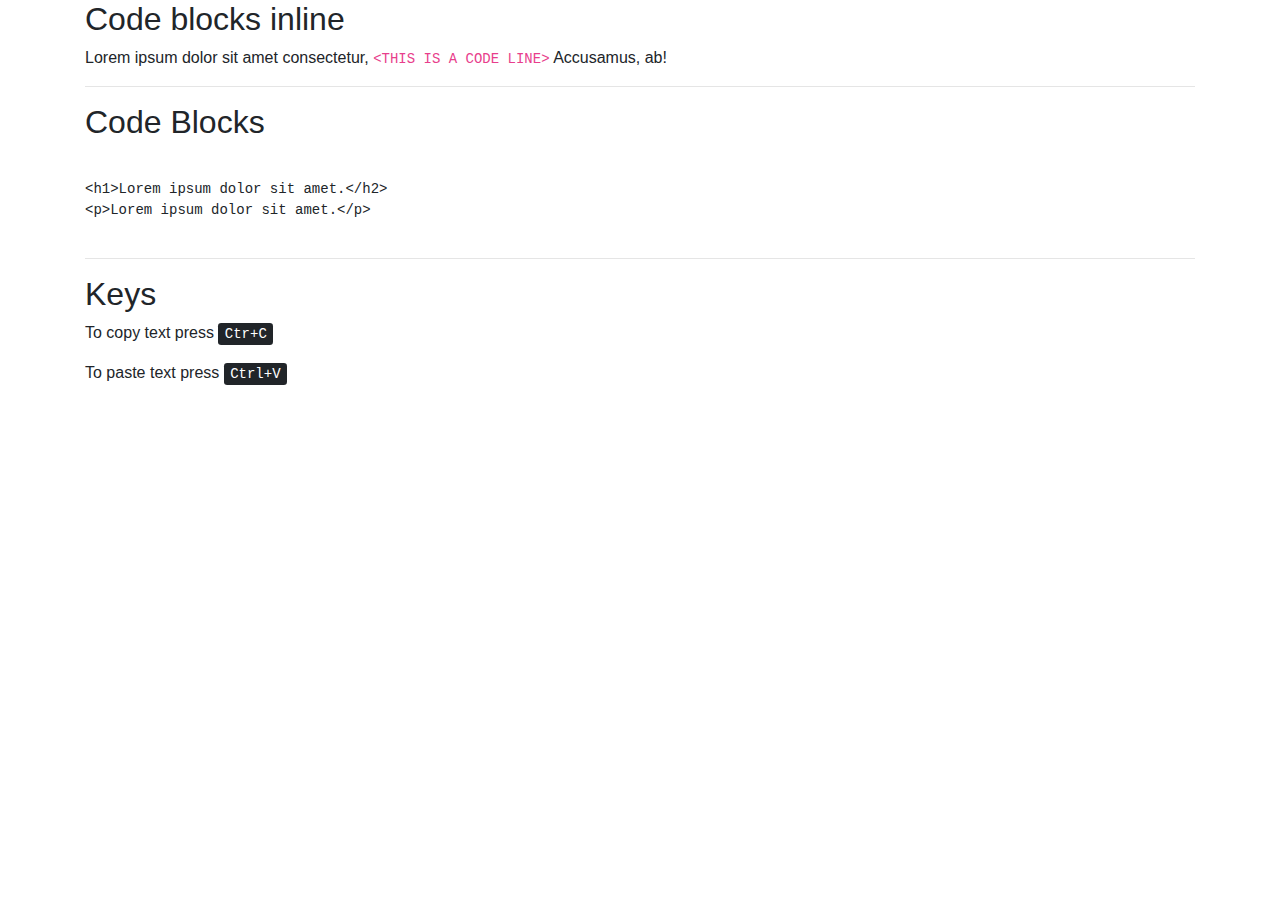
<file: code-blocks.html>
<!DOCTYPE html>
<html>

<head>
	<meta charset="utf-8">
	<meta http-equiv="X-UA-Compatible" content="IE=edge">
	<title>Page Title</title>
	<meta name="viewport" content="width=device-width, initial-scale=1, shrink-to-fit=no">
	<link rel="stylesheet" href="https://stackpath.bootstrapcdn.com/bootstrap/4.3.1/css/bootstrap.min.css"
		integrity="sha384-ggOyR0iXCbMQv3Xipma34MD+dH/1fQ784/j6cY/iJTQUOhcWr7x9JvoRxT2MZw1T" crossorigin="anonymous">
	<title>Grid</title>
</head>

<body>
	<div class="container">
		<div class="row">

		</div>
	</div>







	<script src="https://code.jquery.com/jquery-3.3.1.slim.min.js"
		integrity="sha384-q8i/X+965DzO0rT7abK41JStQIAqVgRVzpbzo5smXKp4YfRvH+8abtTE1Pi6jizo" crossorigin="anonymous">
	</script>
	<script src="https://cdnjs.cloudflare.com/ajax/libs/popper.js/1.14.7/umd/popper.min.js"
		integrity="sha384-UO2eT0CpHqdSJQ6hJty5KVphtPhzWj9WO1clHTMGa3JDZwrnQq4sF86dIHNDz0W1" crossorigin="anonymous">
	</script>
	<script src="https://stackpath.bootstrapcdn.com/bootstrap/4.3.1/js/bootstrap.min.js"
		integrity="sha384-JjSmVgyd0p3pXB1rRibZUAYoIIy6OrQ6VrjIEaFf/nJGzIxFDsf4x0xIM+B07jRM" crossorigin="anonymous">
	</script>
</body>

</html>
<!DOCTYPE html>
<html>

<head>
	<meta charset="utf-8">
	<meta http-equiv="X-UA-Compatible" content="IE=edge">
	<title>Page Title</title>
	<meta name="viewport" content="width=device-width, initial-scale=1, shrink-to-fit=no">
	<link rel="stylesheet" href="https://stackpath.bootstrapcdn.com/bootstrap/4.3.1/css/bootstrap.min.css"
		integrity="sha384-ggOyR0iXCbMQv3Xipma34MD+dH/1fQ784/j6cY/iJTQUOhcWr7x9JvoRxT2MZw1T" crossorigin="anonymous">
	<title>Grid</title>
</head>

<body>
	<div class="container">
		<div class="row">
			<div class="col-12">
				<h2>Code blocks inline</h2>
				<p>Lorem ipsum dolor sit amet consectetur, <code>&lt;THIS IS A CODE LINE&gt;</code> Accusamus, ab!</p>
				<hr>
				<h2>Code Blocks</h2>
				<p>
<pre>
<code>
&lt;h1&gt;Lorem ipsum dolor sit amet.&lt;/h2&gt;
&lt;p&gt;Lorem ipsum dolor sit amet.&lt;/p&gt;
</code>
</pre>
				</p>

				<hr>

				<h2> Keys </h2>
				<p>To copy text press <kbd>Ctr+C</kbd></p>
				<p>To paste text press <kbd>Ctrl+V</kbd></p>

			</div>
		</div>
	</div>







	<script src="https://code.jquery.com/jquery-3.3.1.slim.min.js"
		integrity="sha384-q8i/X+965DzO0rT7abK41JStQIAqVgRVzpbzo5smXKp4YfRvH+8abtTE1Pi6jizo" crossorigin="anonymous">
	</script>
	<script src="https://cdnjs.cloudflare.com/ajax/libs/popper.js/1.14.7/umd/popper.min.js"
		integrity="sha384-UO2eT0CpHqdSJQ6hJty5KVphtPhzWj9WO1clHTMGa3JDZwrnQq4sF86dIHNDz0W1" crossorigin="anonymous">
	</script>
	<script src="https://stackpath.bootstrapcdn.com/bootstrap/4.3.1/js/bootstrap.min.js"
		integrity="sha384-JjSmVgyd0p3pXB1rRibZUAYoIIy6OrQ6VrjIEaFf/nJGzIxFDsf4x0xIM+B07jRM" crossorigin="anonymous">
	</script>
</body>

</html>
</file>
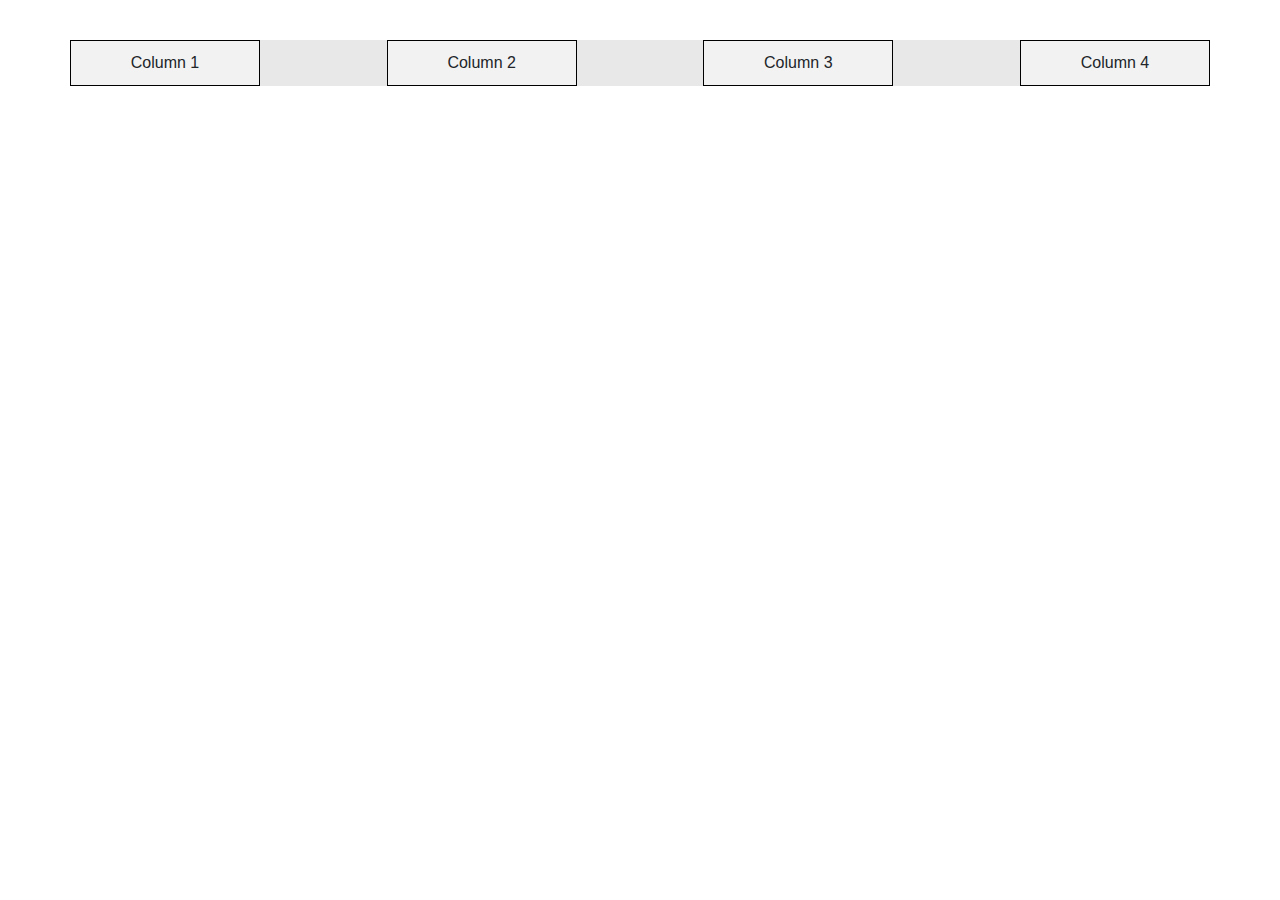
<file: col-rearrange.html>
<!DOCTYPE html>
<html>

<head>
	<meta charset="utf-8">
	<meta http-equiv="X-UA-Compatible" content="IE=edge">
	<title>Page Title</title>
	<meta name="viewport" content="width=device-width, initial-scale=1, shrink-to-fit=no">
	<link rel="stylesheet" href="https://stackpath.bootstrapcdn.com/bootstrap/4.3.1/css/bootstrap.min.css" integrity="sha384-ggOyR0iXCbMQv3Xipma34MD+dH/1fQ784/j6cY/iJTQUOhcWr7x9JvoRxT2MZw1T"
	 crossorigin="anonymous">
	<title> col-rearrange </title>
	<style>
		.row {
			background: #e8e8e8;
			margin-top: 40px;
			margin-bottom: 40px;
		}

		.column {
			background: #f2f2f2;
			text-align: center;
			padding: 10px;
			border: 1px solid black;
		}
	</style>
</head>

<body>
	<header>

	</header>
	<main>
		<div class="container">
			<div class="row justify-content-between">
				<div class="column col-2 order-4 order-md-1">Column 1</div>
				<div class="column col-2 order-3 order-md-2">Column 2</div>
				<div class="column col-2 order-2 order-md-3">Column 3</div>
				<div class="column col-2 order-1 order-md-4">Column 4</div>
			</div>
		</div>
	</main>
	<aside>

	</aside>
	<script src="https://code.jquery.com/jquery-3.3.1.slim.min.js" integrity="sha384-q8i/X+965DzO0rT7abK41JStQIAqVgRVzpbzo5smXKp4YfRvH+8abtTE1Pi6jizo"
	 crossorigin="anonymous"></script>
	<script src="https://cdnjs.cloudflare.com/ajax/libs/popper.js/1.14.7/umd/popper.min.js" integrity="sha384-UO2eT0CpHqdSJQ6hJty5KVphtPhzWj9WO1clHTMGa3JDZwrnQq4sF86dIHNDz0W1"
	 crossorigin="anonymous"></script>
	<script src="https://stackpath.bootstrapcdn.com/bootstrap/4.3.1/js/bootstrap.min.js" integrity="sha384-JjSmVgyd0p3pXB1rRibZUAYoIIy6OrQ6VrjIEaFf/nJGzIxFDsf4x0xIM+B07jRM"
	 crossorigin="anonymous"></script>
</body>

</html>
</file>
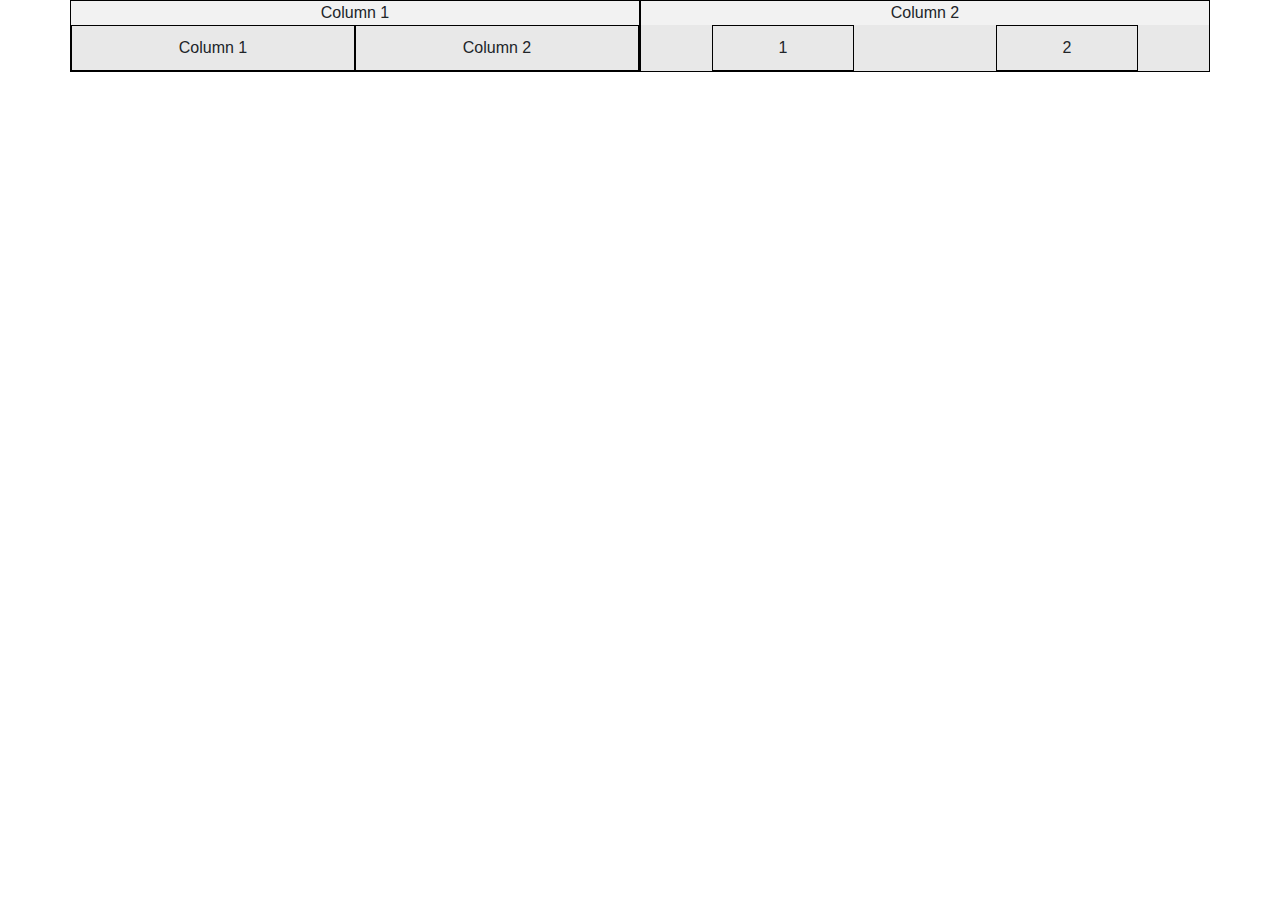
<file: nested-col.html>
<!DOCTYPE html>
<html>

<head>
	<meta charset="utf-8">
	<meta http-equiv="X-UA-Compatible" content="IE=edge">
	<title>Page Title</title>
	<meta name="viewport" content="width=device-width, initial-scale=1, shrink-to-fit=no">
	<link rel="stylesheet" href="https://stackpath.bootstrapcdn.com/bootstrap/4.3.1/css/bootstrap.min.css" integrity="sha384-ggOyR0iXCbMQv3Xipma34MD+dH/1fQ784/j6cY/iJTQUOhcWr7x9JvoRxT2MZw1T"
	 crossorigin="anonymous">
	<title>nested columns</title>
	<style>
			.row {
				background: #e8e8e8;

			}
	
			.column {
				background: #f2f2f2;
				text-align: center;
				border: 1px solid black;
			}

			.int-column {
				background: #e8e8e8;
				border: 1px solid black;
				padding:10px;
			}
		</style>
</head>

<body>
	<header>

	</header>
	<main>
		<div class="container">
			<div class="row">
				<div class="column col-md-6">
					Column 1
					<div class="row">
						<div class="col int-column">Column 1
							<div class="row">
								
							</div>
						</div>
						<div class="col int-column">Column 2</div>
					</div>
				</div>
				<div class="column col-md-6">Column 2
					<div class="row justify-content-around">
						<div class="col-3 int-column">1</div>
						<div class="col-3 int-column">2</div>
					</div>
				</div>
			</div>
		</div>
	</main>
	<aside>

	</aside>
	<script src="https://code.jquery.com/jquery-3.3.1.slim.min.js" integrity="sha384-q8i/X+965DzO0rT7abK41JStQIAqVgRVzpbzo5smXKp4YfRvH+8abtTE1Pi6jizo"
	 crossorigin="anonymous"></script>
	<script src="https://cdnjs.cloudflare.com/ajax/libs/popper.js/1.14.7/umd/popper.min.js" integrity="sha384-UO2eT0CpHqdSJQ6hJty5KVphtPhzWj9WO1clHTMGa3JDZwrnQq4sF86dIHNDz0W1"
	 crossorigin="anonymous"></script>
	<script src="https://stackpath.bootstrapcdn.com/bootstrap/4.3.1/js/bootstrap.min.js" integrity="sha384-JjSmVgyd0p3pXB1rRibZUAYoIIy6OrQ6VrjIEaFf/nJGzIxFDsf4x0xIM+B07jRM"
	 crossorigin="anonymous"></script>
</body>

</html>
</file>
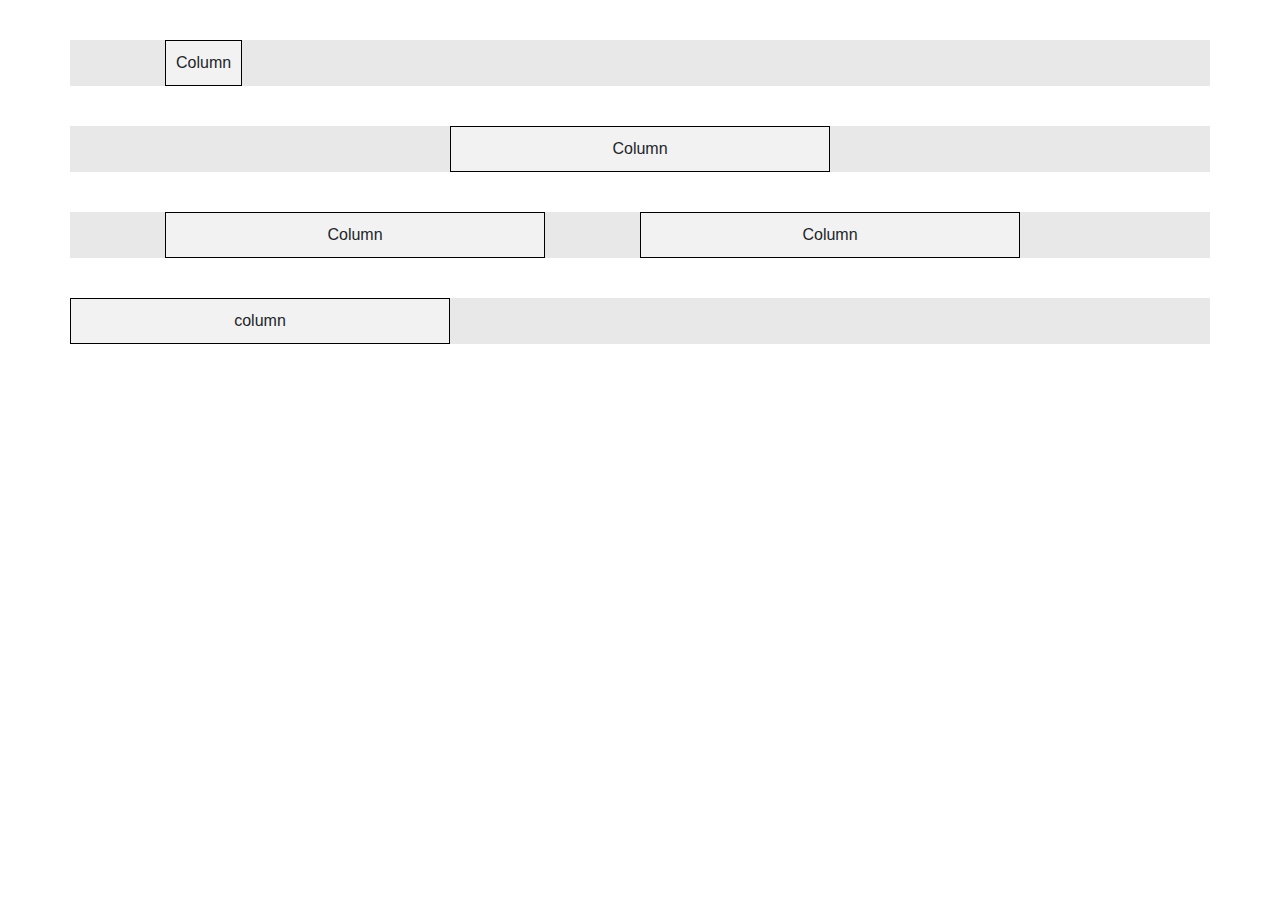
<file: offseting.html>
<!DOCTYPE html>
<html>

<head>
	<meta charset="utf-8">
	<meta http-equiv="X-UA-Compatible" content="IE=edge">
	<title>Page Title</title>
	<meta name="viewport" content="width=device-width, initial-scale=1, shrink-to-fit=no">
	<link rel="stylesheet" href="https://stackpath.bootstrapcdn.com/bootstrap/4.3.1/css/bootstrap.min.css" integrity="sha384-ggOyR0iXCbMQv3Xipma34MD+dH/1fQ784/j6cY/iJTQUOhcWr7x9JvoRxT2MZw1T"
	 crossorigin="anonymous">
	<title>Offseting</title>
	<style>
		.row {
			background: #e8e8e8;
			margin-top: 40px;
			margin-bottom: 40px;
		}

		.column {
			background: #f2f2f2;
			text-align: center;
			padding: 10px;
			border: 1px solid black;
		}
	</style>
</head>

<body>
	<header>

	</header>
	<main>
		<div class="container">
			<div class="row">
				<div class="column col-auto offset-1">Column</div>
			</div>
			<div class="row">
				<div class="column col-4 offset-4">Column</div>
			</div>
			<div class="row">
				<div class="column col-4 offset-1">Column</div>
				<div class="column col-4 offset-1">Column</div>
			</div>
			<div class="row">
				<div class="column col-4 offset-1 offset-md-4 offset-lg-0">
					column
				</div>
			</div>
		</div>
	</main>
	<aside>

	</aside>
	<script src="https://code.jquery.com/jquery-3.3.1.slim.min.js" integrity="sha384-q8i/X+965DzO0rT7abK41JStQIAqVgRVzpbzo5smXKp4YfRvH+8abtTE1Pi6jizo"
	 crossorigin="anonymous"></script>
	<script src="https://cdnjs.cloudflare.com/ajax/libs/popper.js/1.14.7/umd/popper.min.js" integrity="sha384-UO2eT0CpHqdSJQ6hJty5KVphtPhzWj9WO1clHTMGa3JDZwrnQq4sF86dIHNDz0W1"
	 crossorigin="anonymous"></script>
	<script src="https://stackpath.bootstrapcdn.com/bootstrap/4.3.1/js/bootstrap.min.js" integrity="sha384-JjSmVgyd0p3pXB1rRibZUAYoIIy6OrQ6VrjIEaFf/nJGzIxFDsf4x0xIM+B07jRM"
	 crossorigin="anonymous"></script>
</body>

</html>
</file>
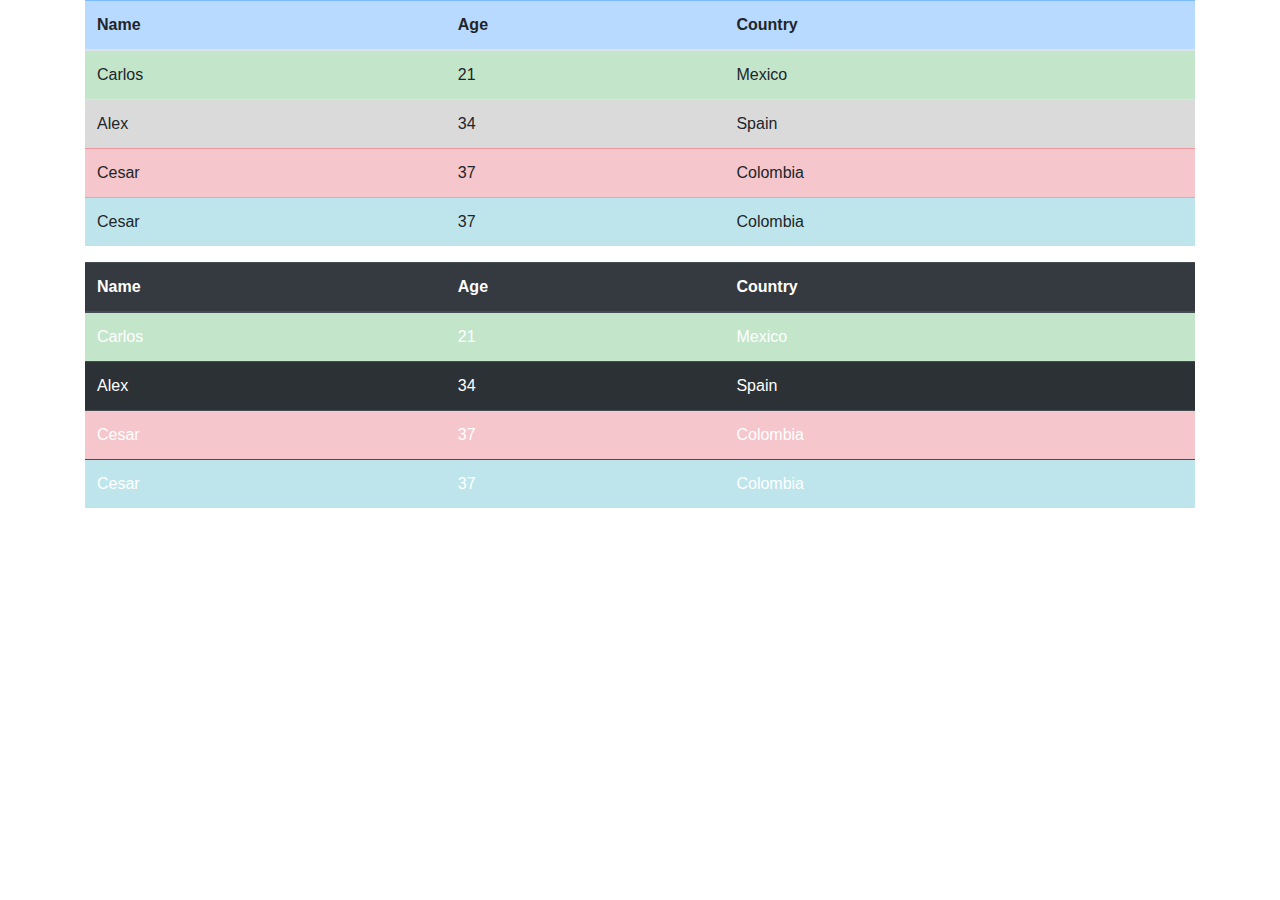
<file: tables.html>
<!DOCTYPE html>
<html>

<head>
	<meta charset="utf-8">
	<meta http-equiv="X-UA-Compatible" content="IE=edge">
	<title>Page Title</title>
	<meta name="viewport" content="width=device-width, initial-scale=1, shrink-to-fit=no">
	<link rel="stylesheet" href="https://stackpath.bootstrapcdn.com/bootstrap/4.3.1/css/bootstrap.min.css"
		integrity="sha384-ggOyR0iXCbMQv3Xipma34MD+dH/1fQ784/j6cY/iJTQUOhcWr7x9JvoRxT2MZw1T" crossorigin="anonymous">
	<title>Grid</title>
</head>

<body>
	<div class="container">
		<div class="row">
			<div class="col">
				<table class="table table-striped  table-hover table-responsive-lg">
					<thead>
						<tr class="table-primary">
							<th>Name</th>
							<th>Age</th>
							<th>Country</th>
						</tr>
					</thead>
					<tr class="table-success">
						<td>Carlos</td>
						<td>21</td>
						<td>Mexico</td>
					</tr>
					<tr class="table-active">
						<td>Alex</td>
						<td>34</td>
						<td>Spain</td>
					</tr>
					<tr class="table-danger">
						<td>Cesar</td>
						<td>37</td>
						<td>Colombia</td>
					</tr>
					<tr class="table-info">
						<td>Cesar</td>
						<td>37</td>
						<td>Colombia</td>
					</tr>
				</table>
				<table class="table table-striped  table-dark table-hover table-responsive-lg">
						<thead>
							<tr>
								<th>Name</th>
								<th>Age</th>
								<th>Country</th>
							</tr>
						</thead>
						<tr class="table-success">
							<td>Carlos</td>
							<td>21</td>
							<td>Mexico</td>
						</tr>
						<tr class="table-active">
							<td>Alex</td>
							<td>34</td>
							<td>Spain</td>
						</tr>
						<tr class="table-danger">
							<td>Cesar</td>
							<td>37</td>
							<td>Colombia</td>
						</tr>
						<tr class="table-info">
							<td>Cesar</td>
							<td>37</td>
							<td>Colombia</td>
						</tr>
					</table>
			</div>
		</div>
	</div>







	<script src="https://code.jquery.com/jquery-3.3.1.slim.min.js"
		integrity="sha384-q8i/X+965DzO0rT7abK41JStQIAqVgRVzpbzo5smXKp4YfRvH+8abtTE1Pi6jizo" crossorigin="anonymous">
	</script>
	<script src="https://cdnjs.cloudflare.com/ajax/libs/popper.js/1.14.7/umd/popper.min.js"
		integrity="sha384-UO2eT0CpHqdSJQ6hJty5KVphtPhzWj9WO1clHTMGa3JDZwrnQq4sF86dIHNDz0W1" crossorigin="anonymous">
	</script>
	<script src="https://stackpath.bootstrapcdn.com/bootstrap/4.3.1/js/bootstrap.min.js"
		integrity="sha384-JjSmVgyd0p3pXB1rRibZUAYoIIy6OrQ6VrjIEaFf/nJGzIxFDsf4x0xIM+B07jRM" crossorigin="anonymous">
	</script>
</body>

</html>
</file>
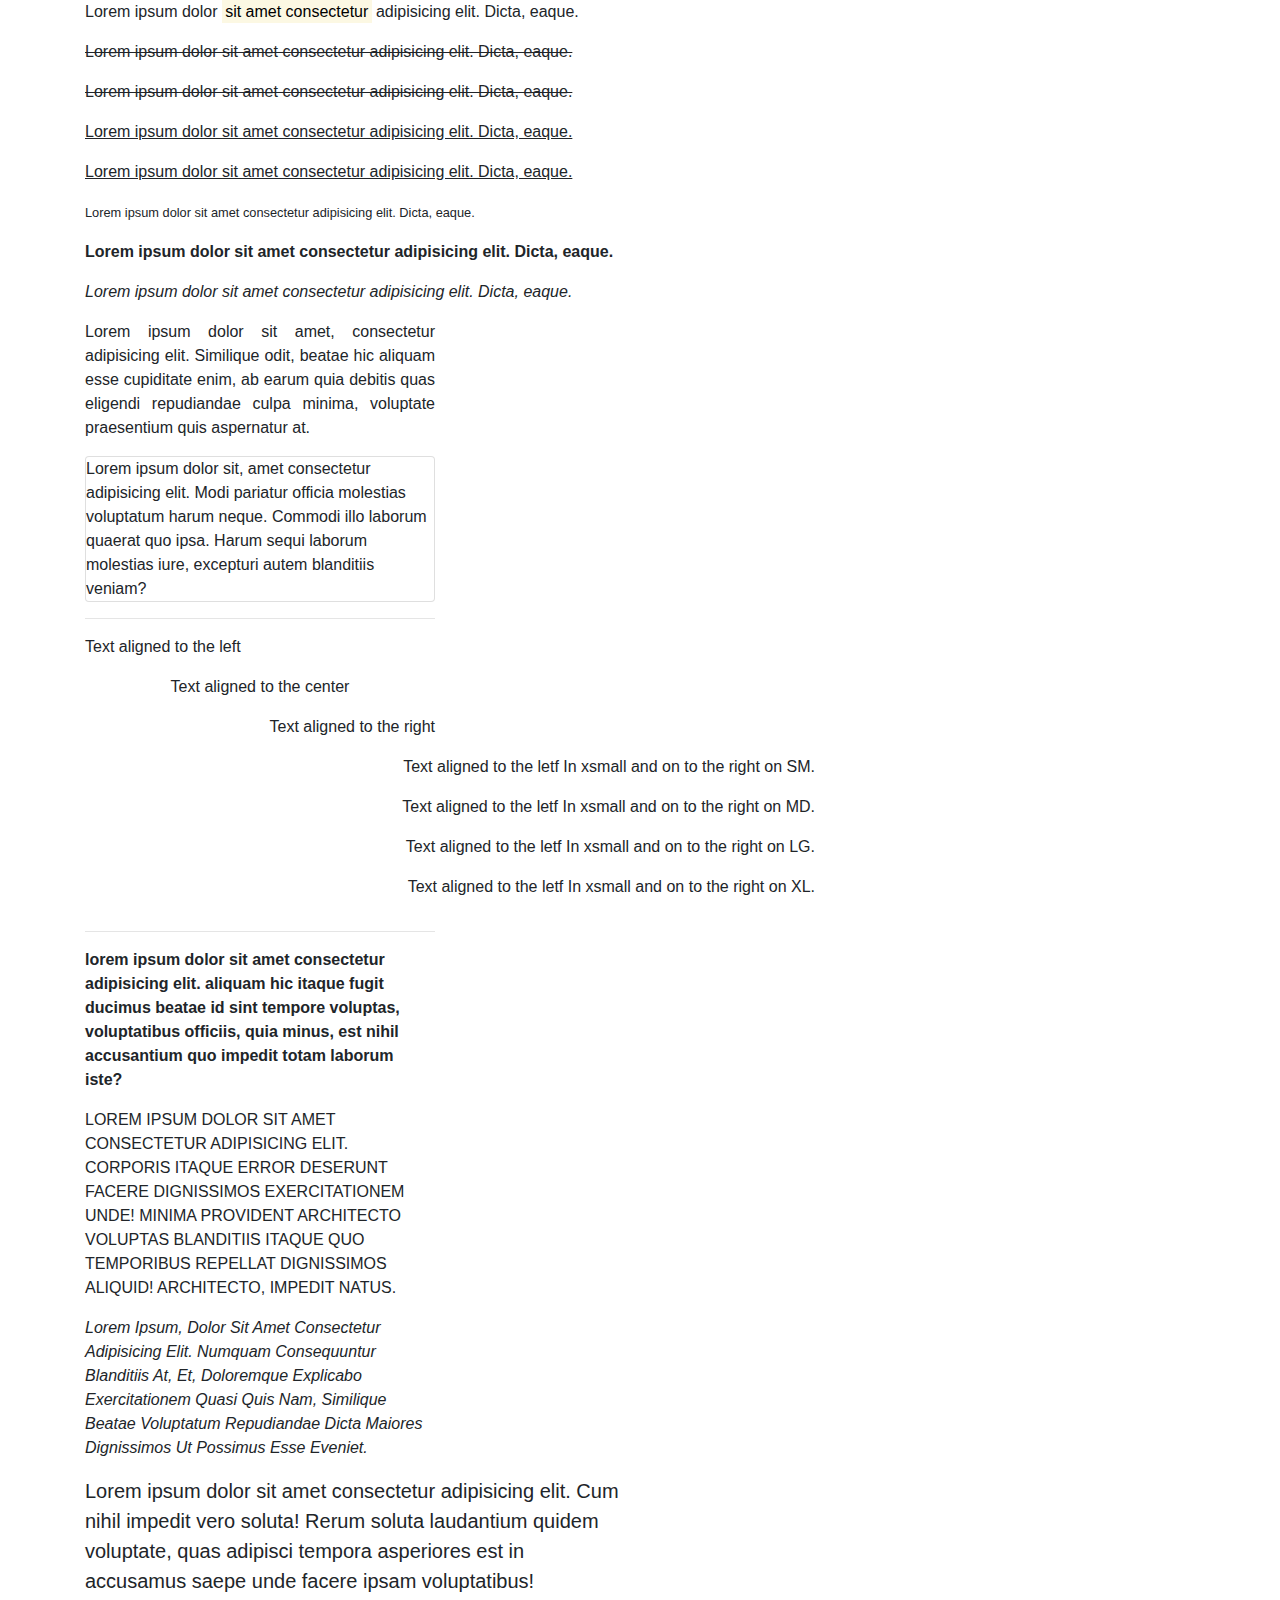
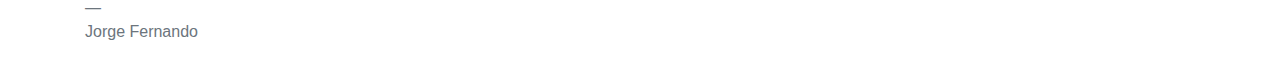
<file: typography-2.html>
<!DOCTYPE html>
<html>

<head>
	<meta charset="utf-8">
	<meta http-equiv="X-UA-Compatible" content="IE=edge">
	<title>Page Title</title>
	<meta name="viewport" content="width=device-width, initial-scale=1, shrink-to-fit=no">
	<link rel="stylesheet" href="https://stackpath.bootstrapcdn.com/bootstrap/4.3.1/css/bootstrap.min.css"
		integrity="sha384-ggOyR0iXCbMQv3Xipma34MD+dH/1fQ784/j6cY/iJTQUOhcWr7x9JvoRxT2MZw1T" crossorigin="anonymous">
	<title>Grid</title>
</head>

<body>
	<div class="container">
		<div class="row">
			<div class="col-12">
				<p>Lorem ipsum dolor <mark>sit amet consectetur</mark> adipisicing elit. Dicta, eaque.</p>
				<p><del>Lorem ipsum dolor sit amet consectetur adipisicing elit. Dicta, eaque.</del></p>
				<p><s>Lorem ipsum dolor sit amet consectetur adipisicing elit. Dicta, eaque.</s></p>
				<p><ins>Lorem ipsum dolor sit amet consectetur adipisicing elit. Dicta, eaque.</ins></p>
				<p><u>Lorem ipsum dolor sit amet consectetur adipisicing elit. Dicta, eaque.</u></p>
				<p><small>Lorem ipsum dolor sit amet consectetur adipisicing elit. Dicta, eaque.</small></p>
				<p><strong>Lorem ipsum dolor sit amet consectetur adipisicing elit. Dicta, eaque.</strong></p>
				<p><em>Lorem ipsum dolor sit amet consectetur adipisicing elit. Dicta, eaque.</em></p>
			</div>
			<div class="col-4">
				<p class="text-justify">
					Lorem ipsum dolor sit amet, consectetur adipisicing elit. Similique odit, beatae hic aliquam esse
					cupiditate enim, ab earum quia debitis quas eligendi repudiandae culpa minima, voluptate praesentium
					quis aspernatur at.
				</p>
				<div class="card">
					<div class="card-block">
						Lorem ipsum dolor sit, amet consectetur adipisicing elit. Modi pariatur officia molestias
						voluptatum harum neque. Commodi illo laborum quaerat quo ipsa. Harum sequi laborum molestias
						iure, excepturi autem blanditiis veniam?
					</div>
				</div>
			</div>
			<div class="w-100">

			</div>
			<div class="col-4">
				<hr>
				<p class="text-left">Text aligned to the left</p>
				<p class="text-center">Text aligned to the center</p>
				<p class="text-right">Text aligned to the right</p>
			</div>
			<div class="w-100">

			</div>
			<div class="col-12 col-md-8">
				<p class="text-left text-sm-right">Text aligned to the letf In xsmall and on to the right on SM.</p>
				<p class="text-left text-md-right">Text aligned to the letf In xsmall and on to the right on MD.</p>
				<p class="text-left text-lg-right">Text aligned to the letf In xsmall and on to the right on LG.</p>
				<p class="text-left text-xl-right">Text aligned to the letf In xsmall and on to the right on XL.</p>
			</div>
			<div class="w-100"></div>

			<div class="col-4">
				<hr>
				<p class="text-lowercase font-weight-bold"> Lorem ipsum dolor sit amet consectetur adipisicing elit.
					Aliquam hic itaque
					fugit ducimus beatae id sint tempore voluptas, voluptatibus officiis, quia minus, est nihil
					accusantium quo impedit totam laborum iste?</p>
				<p class="text-uppercase font-weight-normal">Lorem ipsum dolor sit amet consectetur adipisicing elit.
					Corporis itaque error
					deserunt facere dignissimos exercitationem unde! Minima provident architecto voluptas blanditiis
					itaque quo temporibus repellat dignissimos aliquid! Architecto, impedit natus.</p>
				<p class="text-capitalize font-italic">Lorem ipsum, dolor sit amet consectetur adipisicing elit. Numquam
					consequuntur blanditiis at, et, doloremque explicabo exercitationem quasi quis nam, similique beatae
					voluptatum repudiandae dicta maiores dignissimos ut possimus esse eveniet.</p>
			</div>
			<div class="w-100"></div>
			<div class="col-6">
				<blockquote class="blockquote">
					<p class="mb-0">Lorem ipsum dolor sit amet consectetur adipisicing elit. Cum nihil impedit vero
						soluta! Rerum
						soluta laudantium quidem voluptate, quas adipisci tempora asperiores est in accusamus saepe unde
						facere ipsam voluptatibus!</p>
					<footer class="blockquote-footer">
						<p>Jorge Fernando</p>
					</footer>
				</blockquote>
			</div>


		</div>
	</div>







	<script src="https://code.jquery.com/jquery-3.3.1.slim.min.js"
		integrity="sha384-q8i/X+965DzO0rT7abK41JStQIAqVgRVzpbzo5smXKp4YfRvH+8abtTE1Pi6jizo" crossorigin="anonymous">
	</script>
	<script src="https://cdnjs.cloudflare.com/ajax/libs/popper.js/1.14.7/umd/popper.min.js"
		integrity="sha384-UO2eT0CpHqdSJQ6hJty5KVphtPhzWj9WO1clHTMGa3JDZwrnQq4sF86dIHNDz0W1" crossorigin="anonymous">
	</script>
	<script src="https://stackpath.bootstrapcdn.com/bootstrap/4.3.1/js/bootstrap.min.js"
		integrity="sha384-JjSmVgyd0p3pXB1rRibZUAYoIIy6OrQ6VrjIEaFf/nJGzIxFDsf4x0xIM+B07jRM" crossorigin="anonymous">
	</script>
</body>

</html>
</file>
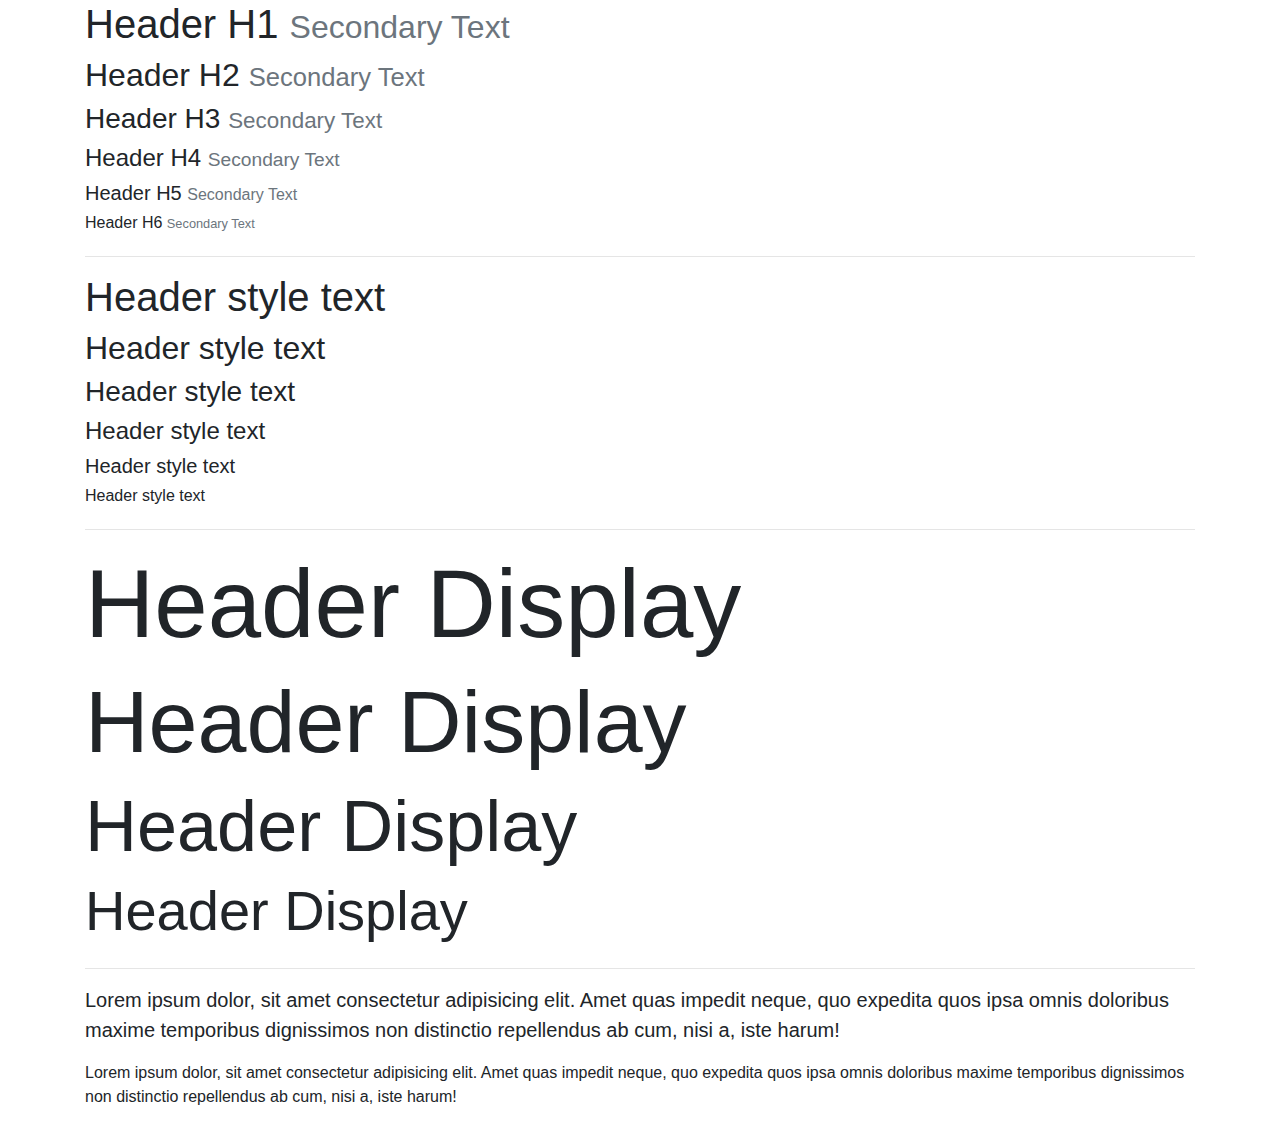
<file: typography.html>
<!DOCTYPE html>
<html>

<head>
	<meta charset="utf-8">
	<meta http-equiv="X-UA-Compatible" content="IE=edge">
	<title>Page Title</title>
	<meta name="viewport" content="width=device-width, initial-scale=1, shrink-to-fit=no">
	<link rel="stylesheet" href="https://stackpath.bootstrapcdn.com/bootstrap/4.3.1/css/bootstrap.min.css"
		integrity="sha384-ggOyR0iXCbMQv3Xipma34MD+dH/1fQ784/j6cY/iJTQUOhcWr7x9JvoRxT2MZw1T" crossorigin="anonymous">
	<title>Typography and Texts</title>
</head>

<body>
	<div class="container">
		<div class="row">
			<div class="col-12">
				<h1>Header H1 <small class="text-muted">Secondary Text</small></h1>
				<h2>Header H2 <small class="text-muted">Secondary Text</small></h2>
				<h3>Header H3 <small class="text-muted">Secondary Text</small></h3>
				<h4>Header H4 <small class="text-muted">Secondary Text</small></h4>
				<h5>Header H5 <small class="text-muted">Secondary Text</small></h5>
				<h6>Header H6 <small class="text-muted">Secondary Text</small></h6>
			</div>
			<div class="col-12">
				<hr>
				<p class="h1">Header style text</p>
				<p class="h2">Header style text</p>
				<p class="h3">Header style text</p>
				<p class="h4">Header style text</p>
				<p class="h5">Header style text</p>
				<p class="h6">Header style text</p>
			</div>
			<div class="col-12">
				<hr>
				<h1 class="display-1">Header Display</h1>
				<h1 class="display-2">Header Display</h1>
				<h1 class="display-3">Header Display</h1>
				<h1 class="display-4">Header Display</h1>
			</div>
			<div class="col-12">
				<hr>
				<p class="lead">Lorem ipsum dolor, sit amet consectetur adipisicing elit. Amet quas impedit neque, quo expedita quos
					ipsa omnis doloribus maxime temporibus dignissimos non distinctio repellendus ab cum, nisi a, iste
					harum!</p>
				<p>Lorem ipsum dolor, sit amet consectetur adipisicing elit. Amet quas impedit neque, quo expedita quos
					ipsa omnis doloribus maxime temporibus dignissimos non distinctio repellendus ab cum, nisi a, iste
					harum!</p>
			</div>
		</div>
	</div>







	<script src="https://code.jquery.com/jquery-3.3.1.slim.min.js"
		integrity="sha384-q8i/X+965DzO0rT7abK41JStQIAqVgRVzpbzo5smXKp4YfRvH+8abtTE1Pi6jizo" crossorigin="anonymous">
	</script>
	<script src="https://cdnjs.cloudflare.com/ajax/libs/popper.js/1.14.7/umd/popper.min.js"
		integrity="sha384-UO2eT0CpHqdSJQ6hJty5KVphtPhzWj9WO1clHTMGa3JDZwrnQq4sF86dIHNDz0W1" crossorigin="anonymous">
	</script>
	<script src="https://stackpath.bootstrapcdn.com/bootstrap/4.3.1/js/bootstrap.min.js"
		integrity="sha384-JjSmVgyd0p3pXB1rRibZUAYoIIy6OrQ6VrjIEaFf/nJGzIxFDsf4x0xIM+B07jRM" crossorigin="anonymous">
	</script>
</body>

</html>
</file>
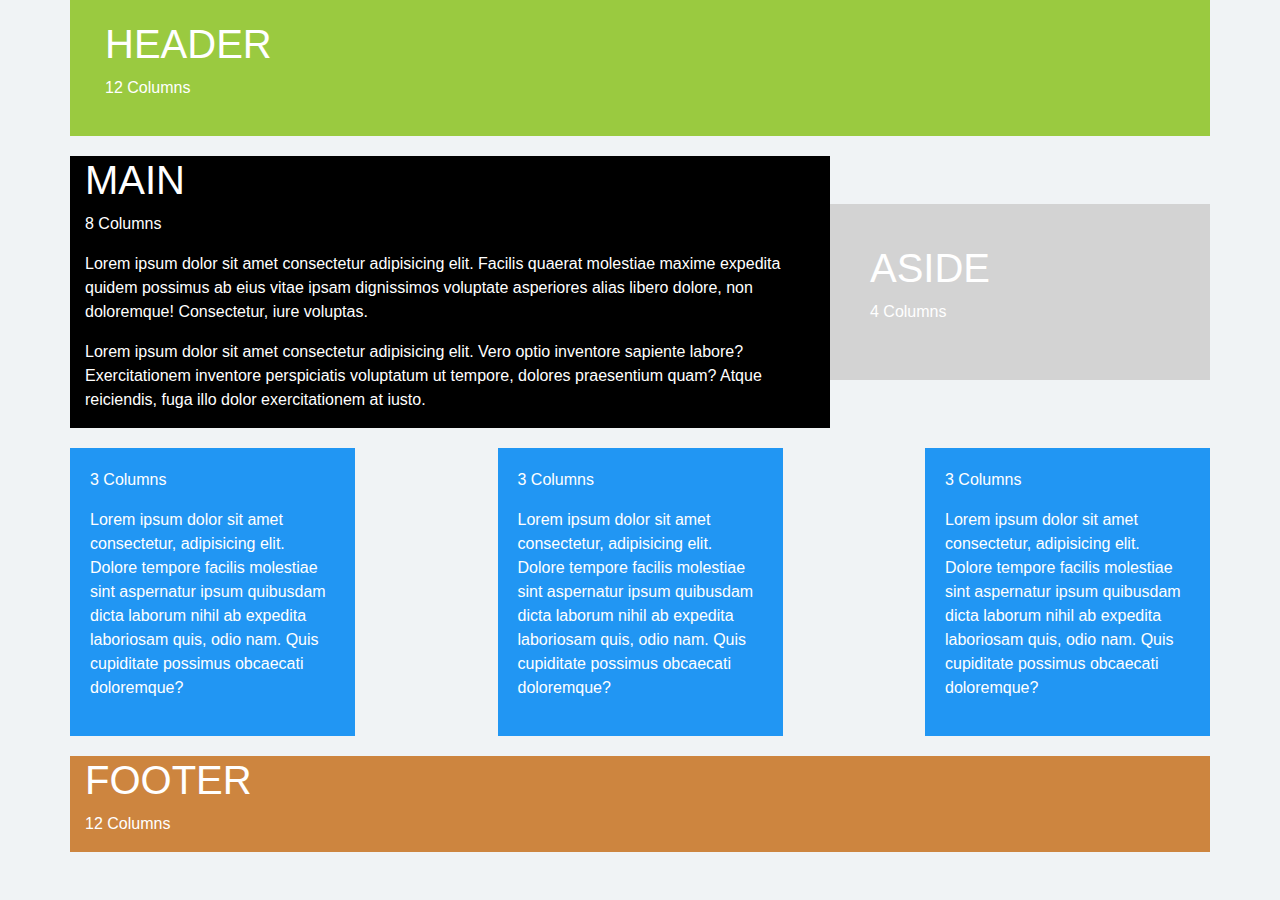
<file: practice/practice.html>
<!DOCTYPE html>
<html>

<head>
	<meta charset="utf-8">
	<meta http-equiv="X-UA-Compatible" content="IE=edge">
	<title>Page Title</title>
	<meta name="viewport" content="width=device-width, initial-scale=1, shrink-to-fit=no">
	<link rel="stylesheet" href="https://stackpath.bootstrapcdn.com/bootstrap/4.3.1/css/bootstrap.min.css" integrity="sha384-ggOyR0iXCbMQv3Xipma34MD+dH/1fQ784/j6cY/iJTQUOhcWr7x9JvoRxT2MZw1T"
	 crossorigin="anonymous">
	<link rel="stylesheet" href="style.css">
	<title>Practice</title>
</head>

<body>
	<div class="container">
		<header class="row">
			<div class="col">
				<h1>HEADER</h1>
				<p>12 Columns</p>
			</div>
		</header>
		<section class="main-container row">
			<main class="main col-md-8 d-none d-md-block order-2 order-md-1">
				<h1>MAIN</h1>
				<p>8 Columns</p>
				<p>Lorem ipsum dolor sit amet consectetur adipisicing elit. Facilis quaerat molestiae maxime expedita quidem
					possimus ab eius vitae ipsam dignissimos voluptate asperiores alias libero dolore, non doloremque! Consectetur,
					iure voluptas.</p>
				<p>Lorem ipsum dolor sit amet consectetur adipisicing elit. Vero optio inventore sapiente labore? Exercitationem
					inventore perspiciatis voluptatum ut tempore, dolores praesentium quam? Atque reiciendis, fuga illo dolor
					exercitationem at iusto.</p>
			</main>
			<main class="main col d-md-none order-2 order-md-1">
				<h1>MAIN</h1>
				<p>12 Columns</p>
				<p>Lorem ipsum dolor sit amet consectetur adipisicing elit. Facilis quaerat molestiae maxime expedita quidem
					possimus ab eius vitae ipsam dignissimos voluptate asperiores alias libero dolore, non doloremque! Consectetur,
					iure voluptas.</p>
				<p>Lorem ipsum dolor sit amet consectetur adipisicing elit. Vero optio inventore sapiente labore? Exercitationem
					inventore perspiciatis voluptatum ut tempore, dolores praesentium quam? Atque reiciendis, fuga illo dolor
					exercitationem at iusto.</p>
			</main>
			<div class="aside col-md-4 d-none d-md-block align-self-center order-1 order-md-2">
				<h1>ASIDE</h1>
				<p>4 Columns</p>
			</div>
			<div class="aside twelve col-md-4 d-md-none align-self-center order-1 order-md-2">
				<h1>ASIDE</h1>
				<p>12 Columns</p>
			</div>
		</section>
		<section class="bottom-container row justify-content-between">
			<div class="box col-12 twelve d-md-none">
				<p>12 Columns</p>
				<p>Lorem ipsum dolor sit amet consectetur, adipisicing elit. Dolore tempore facilis molestiae sint aspernatur ipsum
					quibusdam dicta laborum nihil ab expedita laboriosam quis, odio nam. Quis cupiditate possimus obcaecati
					doloremque?</p>
			</div>
			<div class="box twelve col-12 d-md-none">
				<p>12 Columns</p>
				<p>Lorem ipsum dolor sit amet consectetur, adipisicing elit. Dolore tempore facilis molestiae sint aspernatur ipsum
					quibusdam dicta laborum nihil ab expedita laboriosam quis, odio nam. Quis cupiditate possimus obcaecati
					doloremque?</p>
			</div>
			<div class="box twelve two col-12 d-md-none">
				<p>12 Columns</p>
				<p>Lorem ipsum dolor sit amet consectetur, adipisicing elit. Dolore tempore facilis molestiae sint aspernatur ipsum
					quibusdam dicta laborum nihil ab expedita laboriosam quis, odio nam. Quis cupiditate possimus obcaecati
					doloremque?</p>
			</div>
			<div class="box four col-md-4 d-none d-md-block d-lg-none">
					<p>4 Columns</p>
					<p>Lorem ipsum dolor sit amet consectetur, adipisicing elit. Dolore tempore facilis molestiae sint aspernatur ipsum
						quibusdam dicta laborum nihil ab expedita laboriosam quis, odio nam. Quis cupiditate possimus obcaecati
						doloremque?</p>
				</div>
				<div class="box four col-md-4 d-none d-md-block d-lg-none">
					<p>4 Columns</p>
					<p>Lorem ipsum dolor sit amet consectetur, adipisicing elit. Dolore tempore facilis molestiae sint aspernatur ipsum
						quibusdam dicta laborum nihil ab expedita laboriosam quis, odio nam. Quis cupiditate possimus obcaecati
						doloremque?</p>
				</div>
				<div class="box four three col-md-4 d-none d-md-block d-lg-none">
					<p>4 Columns</p>
					<p>Lorem ipsum dolor sit amet consectetur, adipisicing elit. Dolore tempore facilis molestiae sint aspernatur ipsum
						quibusdam dicta laborum nihil ab expedita laboriosam quis, odio nam. Quis cupiditate possimus obcaecati
						doloremque?</p>
				</div>
				<div class="box d-none d-lg-block col-lg-3">
						<p>3 Columns</p>
						<p>Lorem ipsum dolor sit amet consectetur, adipisicing elit. Dolore tempore facilis molestiae sint aspernatur ipsum
							quibusdam dicta laborum nihil ab expedita laboriosam quis, odio nam. Quis cupiditate possimus obcaecati
							doloremque?</p>
					</div>
					<div class="box d-none d-lg-block col-lg-3">
						<p>3 Columns</p>
						<p>Lorem ipsum dolor sit amet consectetur, adipisicing elit. Dolore tempore facilis molestiae sint aspernatur ipsum
							quibusdam dicta laborum nihil ab expedita laboriosam quis, odio nam. Quis cupiditate possimus obcaecati
							doloremque?</p>
					</div>
					<div class="box d-none d-lg-block col-lg-3">
						<p>3 Columns</p>
						<p>Lorem ipsum dolor sit amet consectetur, adipisicing elit. Dolore tempore facilis molestiae sint aspernatur ipsum
							quibusdam dicta laborum nihil ab expedita laboriosam quis, odio nam. Quis cupiditate possimus obcaecati
							doloremque?</p>
					</div>
		</section>
		<footer class="row">
			<div class="col">
				<h1>FOOTER</h1>
				<p>12 Columns</p>
			</div>
		</footer>
	</div>


	<script src="https://code.jquery.com/jquery-3.3.1.slim.min.js" integrity="sha384-q8i/X+965DzO0rT7abK41JStQIAqVgRVzpbzo5smXKp4YfRvH+8abtTE1Pi6jizo"
	 crossorigin="anonymous"></script>
	<script src="https://cdnjs.cloudflare.com/ajax/libs/popper.js/1.14.7/umd/popper.min.js" integrity="sha384-UO2eT0CpHqdSJQ6hJty5KVphtPhzWj9WO1clHTMGa3JDZwrnQq4sF86dIHNDz0W1"
	 crossorigin="anonymous"></script>
	<script src="https://stackpath.bootstrapcdn.com/bootstrap/4.3.1/js/bootstrap.min.js" integrity="sha384-JjSmVgyd0p3pXB1rRibZUAYoIIy6OrQ6VrjIEaFf/nJGzIxFDsf4x0xIM+B07jRM"
	 crossorigin="anonymous"></script>
</body>

</html>
</file>
<file: practice/style.css>
body{
	background: #f0f3f5;
	color: #fff;
}
header{
	background:#9aca40;
	margin-bottom: 20px;
	padding:20px;
}

footer{
	background: peru;
}

main{
	background: #000;
}

.main-container {
	margin-bottom: 20px;
}


.aside{
	background: lightgray;
	padding:40px;
	
}

.bottom-container{
	margin-bottom: 20px;

}



.box{
	background: #2196f3;
	padding: 20px;
	
}

.four{
	padding:30px;
}

.twelve {
	margin-bottom: 20px;
}

.two{
	margin:0;
}
</file>
